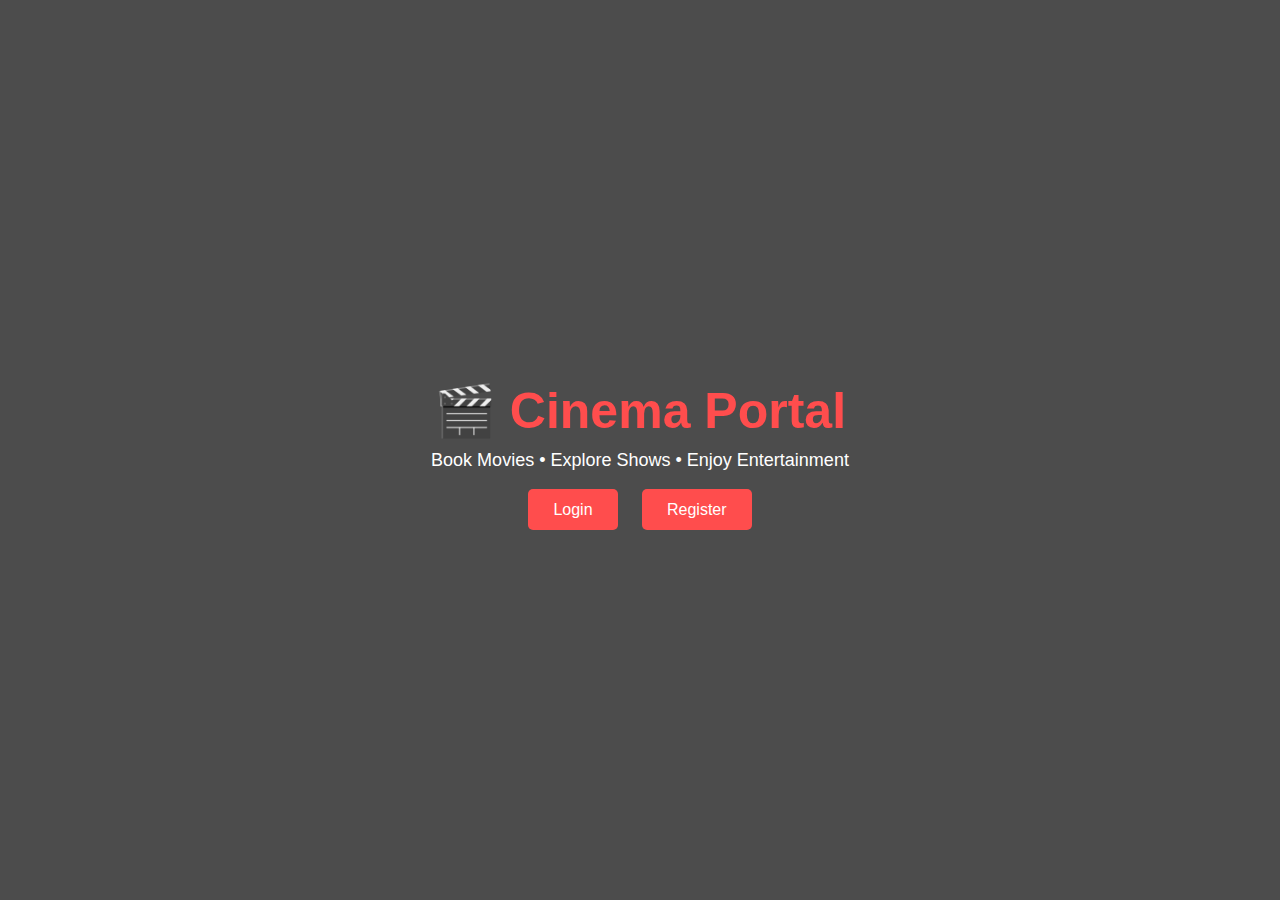
<file: index.html>
<!DOCTYPE html>
<html lang="en">
<head>
    <meta charset="UTF-8">
    <meta name="viewport" content="width=device-width, initial-scale=1.0">
    <title>Cinema Portal</title>
    <link rel="stylesheet" href="style.css">
</head>

<body class="home-body">

    <div class="home-container">
        <h1 class="logo">🎬 Cinema Portal</h1>
        <p class="tagline">Book Movies • Explore Shows • Enjoy Entertainment</p>

        <div class="home-buttons">
            <a href="login.html" class="btn">Login</a>
            <a href="register.html" class="btn">Register</a>
        </div>
    </div>

</body>
</html>
</file>
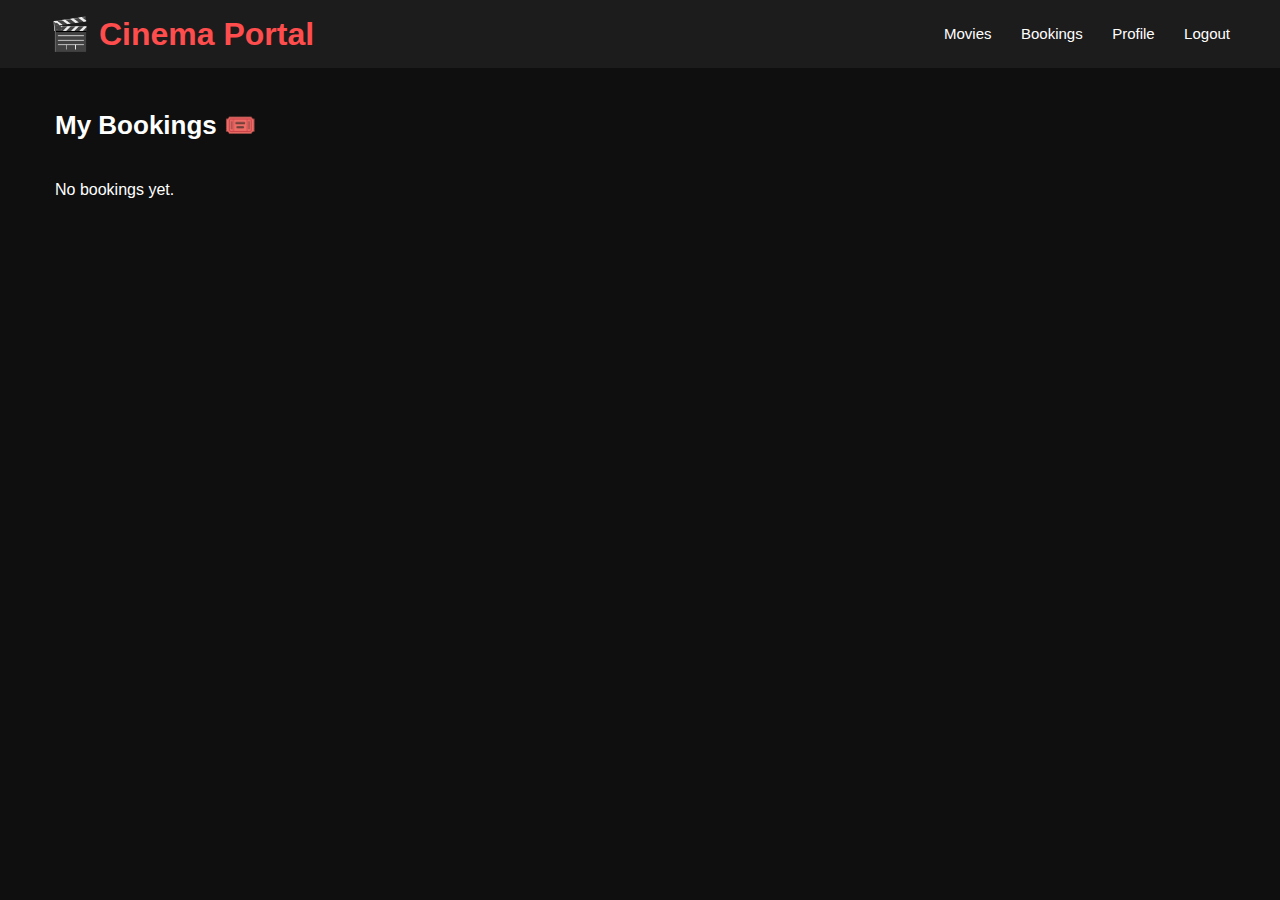
<file: bookings.html>
<!DOCTYPE html>
<html>
<head>
    <title>My Bookings</title>
    <link rel="stylesheet" href="style.css">
</head>
<body class="dashboard-body">

<header class="navbar">
    <h1>🎬 Cinema Portal</h1>
    <nav>
        <a href="dashboard.html">Movies</a>
        <a href="bookings.html">Bookings</a>
        <a href="#">Profile</a>
        <a href="login.html" class="logout">Logout</a>
    </nav>
</header>

<section class="section-title">
    <h2>My Bookings 🎟️</h2>
</section>

<div id="bookingContainer" class="movies-row"></div>

<script src="script.js"></script>
</body>
</html>
</file>
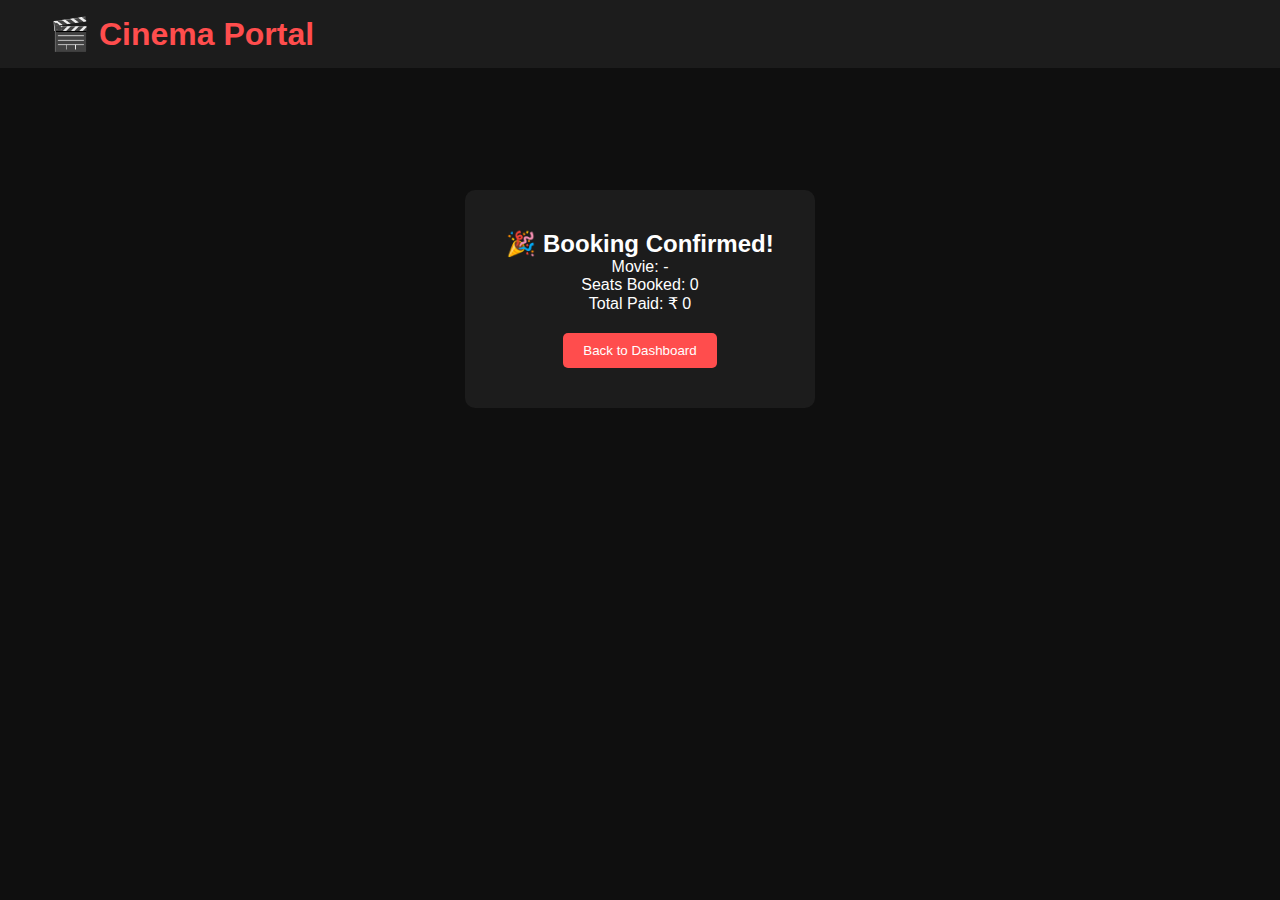
<file: confirmation.html>
<!DOCTYPE html>
<html lang="en">
<head>
    <meta charset="UTF-8">
    <meta name="viewport" content="width=device-width, initial-scale=1.0">
    <title>Booking Confirmed</title>
    <link rel="stylesheet" href="style.css">
</head>

<body class="seat-body">

<header class="navbar">
    <h1>🎬 Cinema Portal</h1>
</header>

<div class="confirmation-box">
    <h2>🎉 Booking Confirmed!</h2>
    <p>Movie: <span id="confMovie"></span></p>
    <p>Seats Booked: <span id="confSeats"></span></p>
    <p>Total Paid: ₹ <span id="confTotal"></span></p>

    <button onclick="goDashboard()">Back to Dashboard</button>
</div>

<script src="script.js"></script>
</body>
</html>
</file>
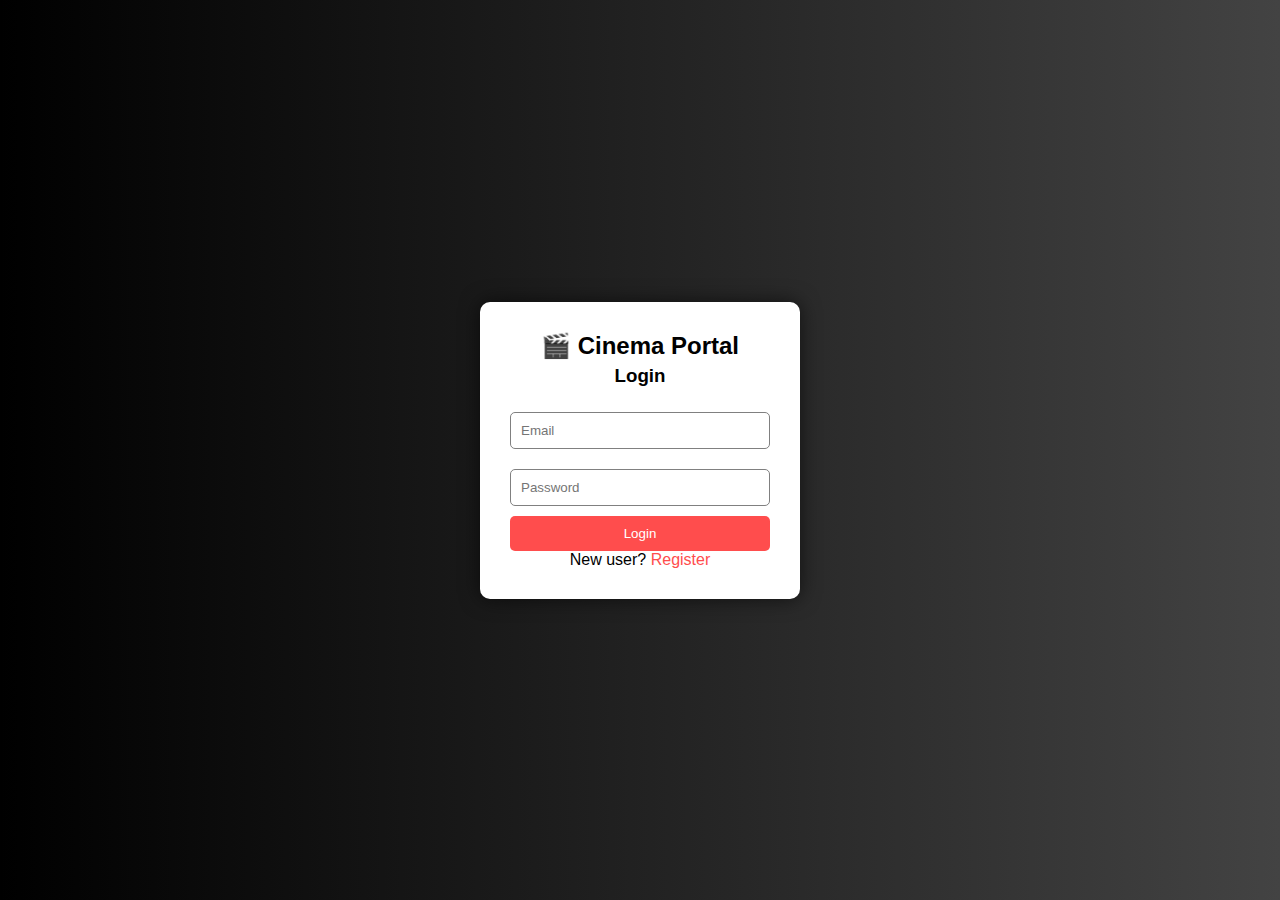
<file: login.html>
<!DOCTYPE html>
<html lang="en">
<head>
    <meta charset="UTF-8">
    <meta name="viewport" content="width=device-width, initial-scale=1.0">
    <title>Cinema Portal - Login</title>
    <link rel="stylesheet" href="style.css">
</head>

<body>

<div class="container">
    <form class="form" onsubmit="return validateLogin()">
        <h2>🎬 Cinema Portal</h2>
        <h3>Login</h3>

        <input type="email" id="loginEmail" placeholder="Email">
        <span class="error" id="loginEmailError"></span>

        <input type="password" id="loginPassword" placeholder="Password">
        <span class="error" id="loginPasswordError"></span>

        <button type="submit">Login</button>

        <p>New user? <a href="register.html">Register</a></p>
    </form>
</div>

<script src="script.js"></script>
</body>
</html>
</file>
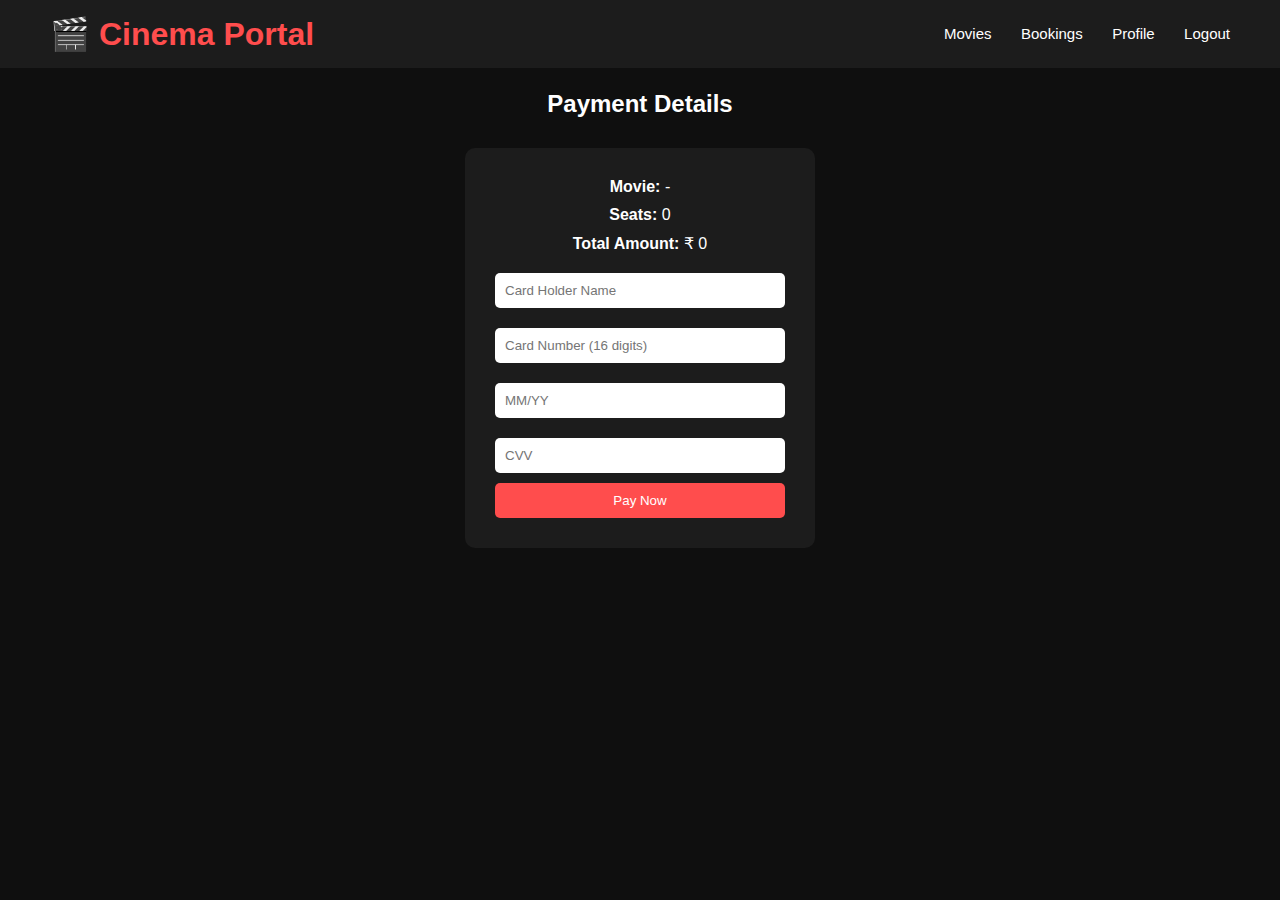
<file: payment.html>
<!DOCTYPE html>
<html lang="en">
<head>
    <meta charset="UTF-8">
    <meta name="viewport" content="width=device-width, initial-scale=1.0">
    <title>Payment - Cinema Portal</title>
    <link rel="stylesheet" href="style.css">
</head>

<body class="seat-body">

<header class="navbar">
    <h1>🎬 Cinema Portal</h1>
    <nav>
        <a href="dashboard.html">Movies</a>
        <a href="#">Bookings</a>
        <a href="#">Profile</a>
        <a href="login.html" class="logout">Logout</a>
    </nav>
</header>

<section class="movie-info">
    <h2>Payment Details</h2>
</section>

<div class="payment-box">

    <p><strong>Movie:</strong> <span id="payMovie"></span></p>
    <p><strong>Seats:</strong> <span id="paySeats"></span></p>
    <p><strong>Total Amount:</strong> ₹ <span id="payTotal"></span></p>

    <form onsubmit="return completePayment()">
        <input type="text" id="cardName" placeholder="Card Holder Name">
        <input type="text" id="cardNumber" placeholder="Card Number (16 digits)">
        <input type="text" id="expiry" placeholder="MM/YY">
        <input type="text" id="cvv" placeholder="CVV">

        <button type="submit">Pay Now</button>
    </form>

</div>

<script src="script.js"></script>
</body>
</html>
</file>
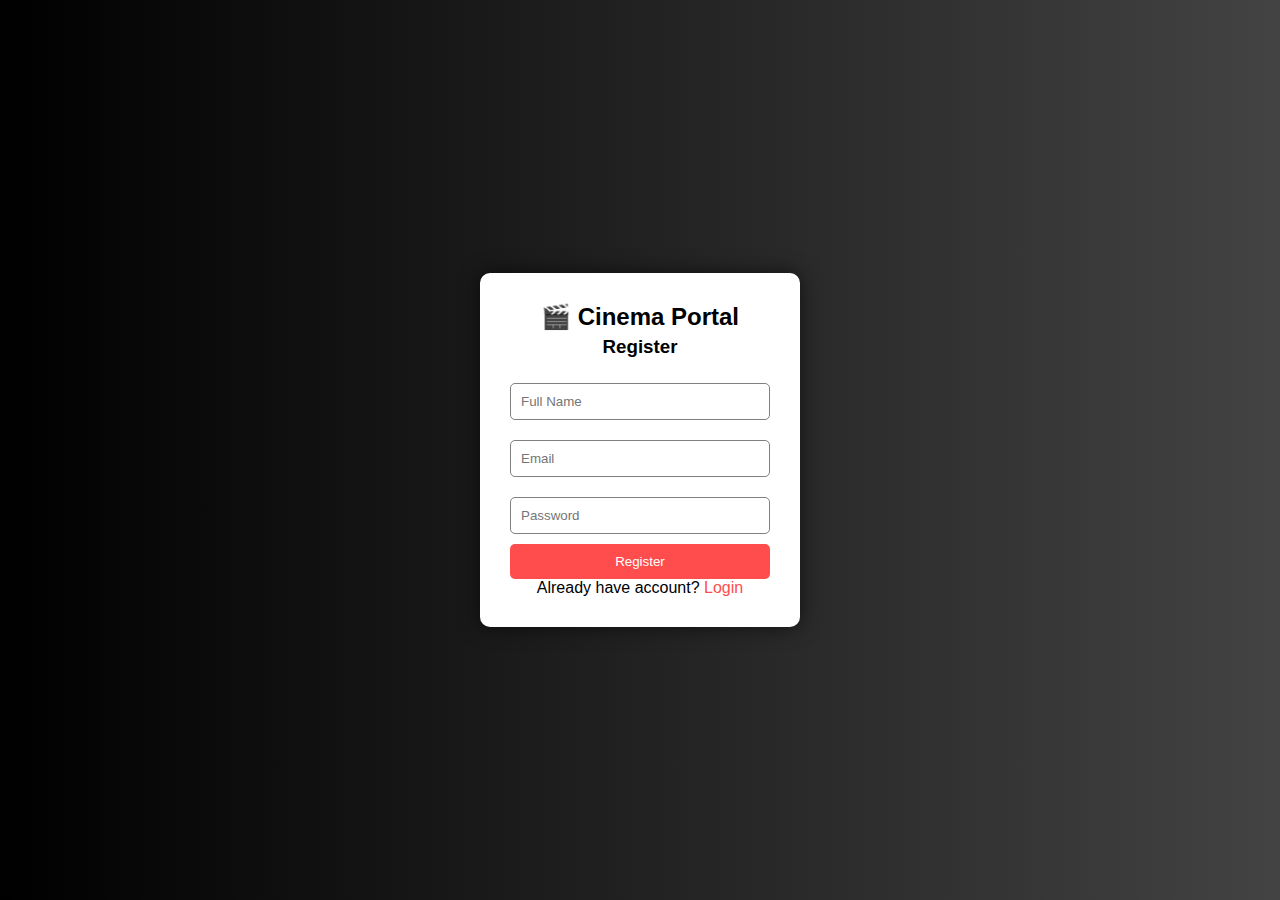
<file: register.html>
<!DOCTYPE html>
<html lang="en">
<head>
    <meta charset="UTF-8">
    <meta name="viewport" content="width=device-width, initial-scale=1.0">
    <title>Cinema Portal - Register</title>
    <link rel="stylesheet" href="style.css">
</head>

<body>

<div class="container">
    <form class="form" onsubmit="return validateRegister()">
        <h2>🎬 Cinema Portal</h2>
        <h3>Register</h3>

        <input type="text" id="name" placeholder="Full Name">
        <span class="error" id="nameError"></span>

        <input type="email" id="email" placeholder="Email">
        <span class="error" id="emailError"></span>

        <input type="password" id="password" placeholder="Password">
        <span class="error" id="passwordError"></span>

        <button type="submit">Register</button>

        <p>Already have account? <a href="login.html">Login</a></p>
    </form>
</div>

<script src="script.js"></script>
</body>
</html>
</file>
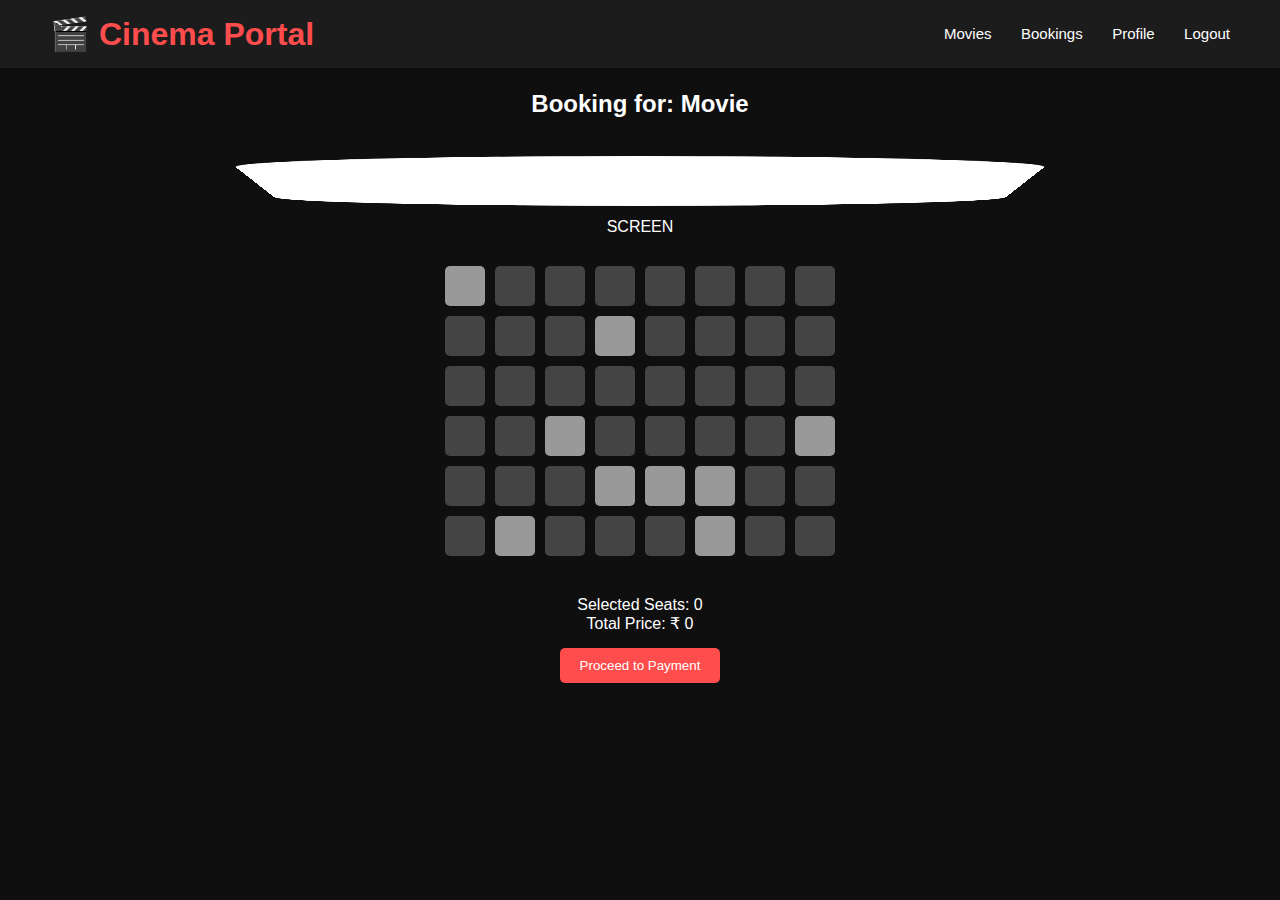
<file: seat.html>
<!DOCTYPE html>
<html lang="en">
<head>
    <meta charset="UTF-8">
    <meta name="viewport" content="width=device-width, initial-scale=1.0">
    <title>Seat Booking</title>
    <link rel="stylesheet" href="style.css">
</head>

<body class="seat-body">

<header class="navbar">
    <h1>🎬 Cinema Portal</h1>
    <nav>
        <a href="dashboard.html">Movies</a>
        <a href="bookings.html">Bookings</a>
        <a href="#">Profile</a>
        <a href="login.html" class="logout">Logout</a>
    </nav>
</header>

<section class="movie-info">
    <h2 id="movieTitle"></h2>
</section>

<div class="screen-container">
    <div class="screen"></div>
    <p>SCREEN</p>
</div>

<section class="seat-container" id="seatContainer"></section>

<div class="summary">
    <p>Selected Seats: <span id="seatCount">0</span></p>
    <p>Total Price: ₹ <span id="totalPrice">0</span></p>
    <button onclick="proceedPayment()">Proceed to Payment</button>
</div>

<script src="script.js"></script>
</body>
</html>
</file>
<file: style.css>
/* ===============================
   GLOBAL RESET
=============================== */
* {
    margin: 0;
    padding: 0;
    box-sizing: border-box;
}

body {
    font-family: Arial, sans-serif;
}

/* ===============================
   AUTH PAGES (Login / Register)
=============================== */
body:not(.home-body):not(.dashboard-body):not(.seat-body) {
    background: linear-gradient(to right, #000000, #434343);
    height: 100vh;
    display: flex;
    justify-content: center;
    align-items: center;
}

/* Form Container */
.container {
    background: white;
    padding: 30px;
    border-radius: 10px;
    width: 320px;
    box-shadow: 0 0 20px rgba(0,0,0,0.6);
}

/* Form */
.form {
    display: flex;
    flex-direction: column;
    text-align: center;
}

.form h2 {
    margin-bottom: 5px;
}

.form h3 {
    margin-bottom: 15px;
}

.form input {
    margin: 10px 0;
    padding: 10px;
    border-radius: 5px;
    border: 1px solid gray;
    outline: none;
}

.form input:focus {
    border-color: #ff4d4d;
}

.form button {
    padding: 10px;
    background: #ff4d4d;
    color: white;
    border: none;
    border-radius: 5px;
    cursor: pointer;
    transition: 0.3s;
}

.form button:hover {
    background: #e60000;
}

.form a {
    text-decoration: none;
    color: #ff4d4d;
}

.error {
    color: red;
    font-size: 12px;
    text-align: left;
}

/* ===============================
   HOME PAGE
=============================== */
.home-body {
    height: 100vh;
    background: url('https://images.unsplash.com/photo-1489599849927-2ee91cede3ba') no-repeat center center/cover;
    display: flex;
    justify-content: center;
    align-items: center;
    position: relative;
}

/* Dark overlay */
.home-body::before {
    content: "";
    position: absolute;
    inset: 0;
    background: rgba(0,0,0,0.7);
}

.home-container {
    position: relative;
    text-align: center;
    color: white;
}

.logo {
    font-size: 50px;
    margin-bottom: 10px;
    color: #ff4d4d;
}

.tagline {
    font-size: 18px;
    margin-bottom: 30px;
}

.home-buttons .btn {
    text-decoration: none;
    background: #ff4d4d;
    color: white;
    padding: 12px 25px;
    margin: 10px;
    border-radius: 5px;
    font-size: 16px;
    transition: 0.3s;
}

.home-buttons .btn:hover {
    background: #e60000;
}

/* ===============================
   NAVBAR (Dashboard + Seat)
=============================== */
.navbar {
    position: fixed;
    top: 0;
    left: 0;
    width: 100%;
    display: flex;
    justify-content: space-between;
    align-items: center;
    background: #1c1c1c;
    padding: 15px 50px;
    z-index: 1000;
}

.navbar h1 {
    color: #ff4d4d;
}

.navbar nav a {
    color: white;
    text-decoration: none;
    margin-left: 25px;
    font-size: 15px;
    transition: 0.3s;
}

.navbar nav a:hover {
    color: #ff4d4d;
}

.logout {
    color: #ff4d4d;
}

/* ===============================
   DASHBOARD PAGE
=============================== */
.dashboard-body {
    background: #0f0f0f;
    color: white;
    padding-top: 90px;
    min-height: 100vh;
}

.section-title {
    max-width: 1200px;
    margin: 20px auto;
    padding: 0 15px;
}

.section-title h2 {
    font-size: 26px;
}

.movies-row {
    max-width: 1200px;
    margin: auto;
    display: grid;
    grid-template-columns: repeat(auto-fill, minmax(220px, 1fr));
    gap: 30px;
    padding: 20px 15px 60px;
}

.card {
    background: #1c1c1c;
    padding: 15px;
    border-radius: 12px;
    text-align: center;
    transition: 0.3s;
}

.card:hover {
    transform: scale(1.05);
}

.card img {
    width: 100%;
    height: 320px;
    object-fit: cover;
    border-radius: 10px;
}

.card h3 {
    margin: 10px 0 5px;
}

.card p {
    font-size: 14px;
    color: #ccc;
}

.card button {
    margin-top: 12px;
    padding: 8px 15px;
    background: #ff4d4d;
    border: none;
    color: white;
    border-radius: 5px;
    cursor: pointer;
    transition: 0.3s;
}

.card button:hover {
    background: #e60000;
}

/* ===============================
   SEAT PAGE
=============================== */
.seat-body {
    background: #0f0f0f;
    color: white;
    padding-top: 90px;
    text-align: center;
    min-height: 100vh;
}

.movie-info h2 {
    margin-bottom: 20px;
}

.screen-container {
    margin: 30px 0;
}

.screen {
    width: 60%;
    height: 70px;
    margin: auto;
    background: #ffffff;
    border-radius: 50% / 20%;
    transform: perspective(300px) rotateX(-45deg);
}

.seat-container {
    display: grid;
    grid-template-columns: repeat(8, 40px);
    gap: 10px;
    justify-content: center;
    margin-top: 30px;
}

.seat {
    width: 40px;
    height: 40px;
    background: #444;
    border-radius: 5px;
    cursor: pointer;
    transition: 0.2s;
}

.seat:hover {
    background: #666;
}

.seat.selected {
    background: #ff4d4d;
}

.seat.occupied {
    background: #999;
    cursor: not-allowed;
}

.summary {
    margin-top: 40px;
}

.summary button {
    margin-top: 15px;
    padding: 10px 20px;
    background: #ff4d4d;
    border: none;
    color: white;
    border-radius: 5px;
    cursor: pointer;
    transition: 0.3s;
}

.summary button:hover {
    background: #e60000;
}
/* ===============================
   PAYMENT PAGE
=============================== */
.payment-box {
    background: #1c1c1c;
    padding: 30px;
    width: 350px;
    margin: 30px auto;
    border-radius: 10px;
    text-align: center;
}

.payment-box p {
    margin-bottom: 10px;
}

.payment-box input {
    width: 100%;
    margin: 10px 0;
    padding: 10px;
    border-radius: 5px;
    border: none;
}

.payment-box button {
    width: 100%;
    padding: 10px;
    background: #ff4d4d;
    border: none;
    color: white;
    border-radius: 5px;
    cursor: pointer;
}

.payment-box button:hover {
    background: #e60000;
}

/* ===============================
   CONFIRMATION PAGE
=============================== */
.confirmation-box {
    background: #1c1c1c;
    padding: 40px;
    width: 350px;
    margin: 100px auto;
    border-radius: 10px;
    text-align: center;
}

.confirmation-box button {
    margin-top: 20px;
    padding: 10px 20px;
    background: #ff4d4d;
    border: none;
    color: white;
    border-radius: 5px;
    cursor: pointer;
}

.confirmation-box button:hover {
    background: #e60000;
}
/* SEARCH BAR */
.filter-container {
    max-width: 1200px;
    margin: 20px auto;
    display: flex;
    justify-content: center;
}

.filter-container input {
    width: 300px;
    padding: 8px 12px;
    border-radius: 5px;
    border: none;
}
/* ===============================
   ANIMATED SEARCH BAR
=============================== */

.title-row {
    max-width: 1200px;
    margin: auto;
    padding: 0 15px;
    display: flex;
    justify-content: space-between;
    align-items: center;
}

/* Search Input */
.title-row input {
    padding: 8px 15px;
    width: 180px;
    border-radius: 25px;
    border: 2px solid transparent;
    outline: none;
    font-size: 14px;
    transition: all 0.4s ease;
    background: #f1f1f1;
}

/* Expand animation */
.title-row input:focus {
    width: 260px;
    background: #ffffff;
    border: 2px solid #ff4d4d;
    box-shadow: 0 0 12px rgba(255, 77, 77, 0.5);
}
/* ===============================
   MOVIE FADE ANIMATION
=============================== */

.card {
    transition: opacity 0.4s ease, transform 0.3s ease;
}

.card.hide {
    opacity: 0;
    transform: scale(0.9);
    pointer-events: none;
}
</file>
